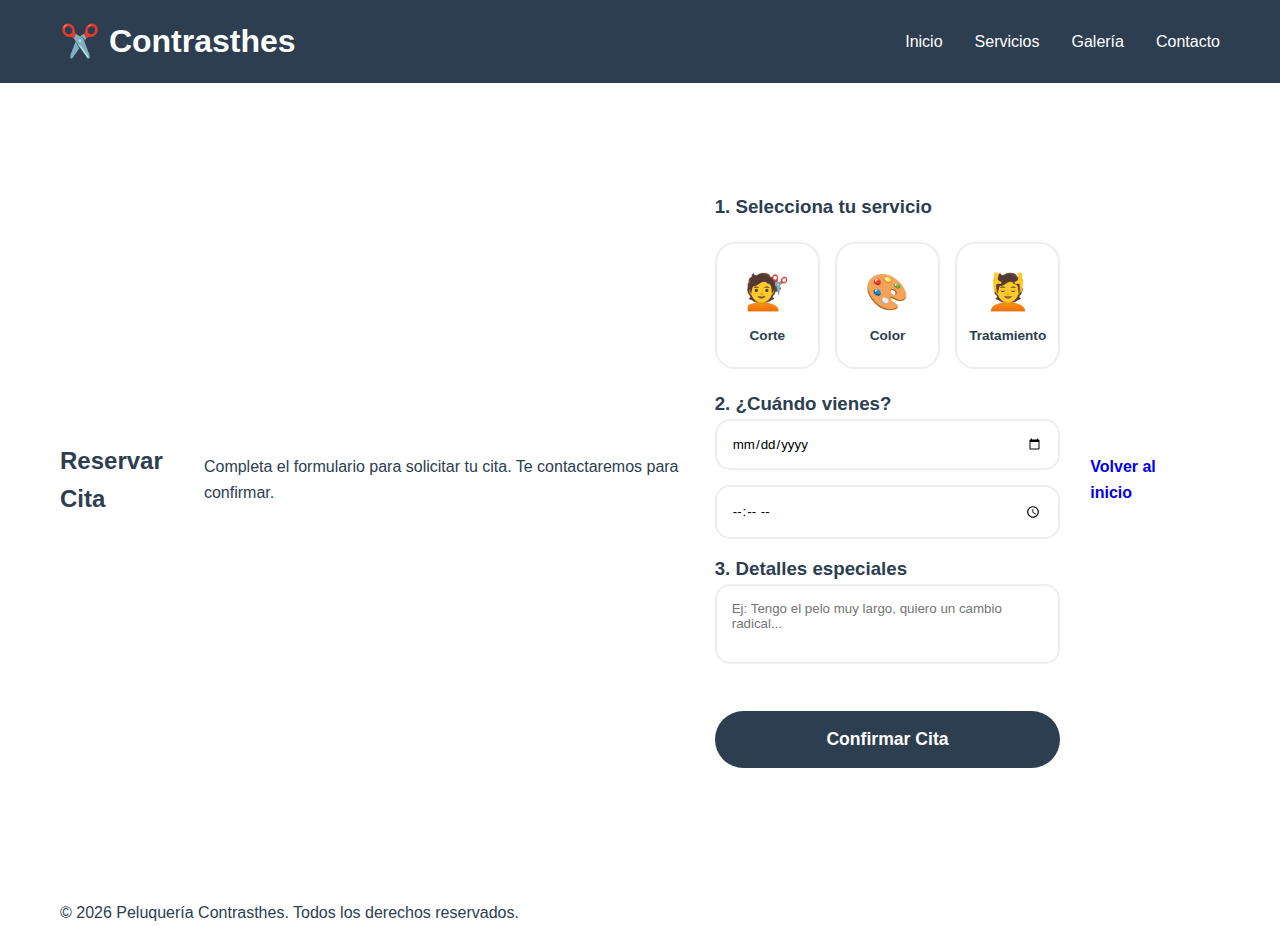
<file: docs/public/reserva.html>
<!DOCTYPE html>
<html lang="es">
<head>
	<meta charset="UTF-8">
	<meta name="viewport" content="width=device-width, initial-scale=1.0">
	<title>Reservar Cita — Peluquería Contrasthes</title>
	<link rel="stylesheet" href="../CSS/index.css">
</head>
<body>
	<nav class="navbar">
		<div class="container">
			<div class="navbar-brand"><h1>✂️ Contrasthes</h1></div>
			<ul class="nav-links">
				<li><a href="../index.html#inicio">Inicio</a></li>
				<li><a href="../index.html#servicios">Servicios</a></li>
				<li><a href="../index.html#galeria">Galería</a></li>
				<li><a href="../index.html#contacto">Contacto</a></li>
			</ul>
		</div>
	</nav>

	<section class="reserva container">
		<h2>Reservar Cita</h2>
		<p>Completa el formulario para solicitar tu cita. Te contactaremos para confirmar.</p>

		<form id="reserva-form" class="formulario-clue" onsubmit="handleSubmit(event)">
		
		<h3>1. Selecciona tu servicio</h3>
		<div class="clue-grid">
			<label class="clue-card">
				<input type="radio" name="servicio" value="corte" required>
				<div class="card-content">
					<span class="icon">💇</span>
					<span class="label">Corte</span>
				</div>
			</label>
			<label class="clue-card">
				<input type="radio" name="servicio" value="tinte">
				<div class="card-content">
					<span class="icon">🎨</span>
					<span class="label">Color</span>
				</div>
			</label>
			<label class="clue-card">
				<input type="radio" name="servicio" value="tratamiento">
				<div class="card-content">
					<span class="icon">💆</span>
					<span class="label">Tratamiento</span>
				</div>
			</label>
		</div>

		<h3>2. ¿Cuándo vienes?</h3>
		<div class="clue-datetime">
			<input type="date" name="fecha" class="clue-input-inline" required>
			<input type="time" name="hora" class="clue-input-inline" required>
		</div>

		<h3>3. Detalles especiales</h3>
		<textarea name="mensaje" placeholder="Ej: Tengo el pelo muy largo, quiero un cambio radical..." rows="3"></textarea>

		<button type="submit" class="btn-guardar-clue">Confirmar Cita</button>
	</form>

		<p><a href="../index.html" class="btn">Volver al inicio</a></p>
	</section>

	<footer class="footer">
		<div class="container">
			<p>&copy; 2026 Peluquería Contrasthes. Todos los derechos reservados.</p>
		</div>
	</footer>

	<script>
		function handleSubmit(e){
			e.preventDefault();
			const form = document.getElementById('reserva-form');
			const data = Object.fromEntries(new FormData(form).entries());
			alert('Reserva solicitada. Revisaremos y te confirmaremos por email o teléfono.\n\n' + JSON.stringify(data, null, 2));
			form.reset();
		}
	</script>
</body>
</html>
</file>
<file: docs/CSS/index.css>
/* ===================== 1. RESET Y VARIABLES ===================== */
* {
    margin: 0;
    padding: 0;
    box-sizing: border-box;
}

:root {
    --primary-color: #2c3e50;    /* Azul oscuro */
    --secondary-color: #e74c3c;  /* Rojo Clue */
    --accent-color: #f39c12;     /* Naranja */
    --bg-clue: #ffffff;
    --border-clue: #eee;
    --border-radius: 12px;
}

body {
    font-family: 'Segoe UI', Roboto, Helvetica, Arial, sans-serif;
    line-height: 1.6;
    color: var(--primary-color);
    background-color: var(--bg-clue);
}

.container {
    max-width: 1200px;
    margin: 0 auto;
    padding: 0 20px;
}

/* ===================== 2. NAVBAR Y NAVEGACIÓN ===================== */
.navbar {
    background-color: var(--primary-color);
    color: white;
    padding: 1rem 0;
    position: fixed;
    top: 0;
    width: 100%;
    z-index: 1000;
}

.navbar .container {
    display: flex;
    justify-content: space-between;
    align-items: center;
}

.nav-links {
    display: flex;
    list-style: none;
    gap: 2rem;
}

.nav-links a {
    color: white;
    text-decoration: none;
    font-weight: 500;
}

/* ===================== HERO ===================== */

.hero {
    margin-top: 80px;
    background: linear-gradient(135deg, var(--primary-color) 0%, var(--secondary-color) 100%);
    color: white;
    padding: 120px 20px;
    text-align: center;
    min-height: 60vh;
    display: flex;
    align-items: center;
    justify-content: center;
}

.hero-content h2 {
    font-size: 3rem;
    margin-bottom: 1rem;
}

.hero-content p {
    font-size: 1.3rem;
    margin-bottom: 2rem;
}

/* ===================== BOTONES ===================== */

.btn {
    padding: 12px 30px;
    border-radius: var(--border-radius);
    text-decoration: none;
    font-weight: bold;
    display: inline-block;
    transition: 0.3s;
}

.btn-primary {
    background-color: var(--accent-color);
    color: white;
}

.btn-primary:hover {
    background-color: var(--secondary-color);
}

/* ===================== SERVICIOS ===================== */

.servicios {
    padding: 80px 20px;
    background-color: #f8f9fa;
}

.servicios h2 {
    text-align: center;
    margin-bottom: 3rem;
}

.servicios-grid {
    display: grid;
    grid-template-columns: repeat(auto-fit, minmax(280px, 1fr));
    gap: 2rem;
}

.servicio-card {
    background: white;
    padding: 2rem;
    border-radius: var(--border-radius);
    text-align: center;
    box-shadow: 0 4px 6px rgba(0, 0, 0, 0.1);
}

/* ===================== GALERÍA ===================== */

.galeria {
    padding: 80px 20px;
    background-color: white;
}

.galeria-grid {
    display: grid;
    grid-template-columns: repeat(auto-fit, minmax(250px, 1fr));
    gap: 1.5rem;
}

/* ===================== CONTACTO ===================== */

.contacto {
    padding: 80px 20px;
    background-color: #f8f9fa;
}

.contacto-content {
    display: grid;
    grid-template-columns: 1fr 1fr;
    gap: 3rem;
}

/* ===================== 3. PÁGINA DE RESERVA (ESTILO CLUE) ===================== */

/* Fondo general de la subpágina */
.body-reserva {
    background-color: #f0f2f5; 
}

/* Contenedor principal centrado */
.reserva.container {
    padding-top: 140px;
    padding-bottom: 80px;
    display: flex;
    justify-content: center;
    align-items: center;
    min-height: 100vh;
}

/* La tarjeta principal (App Container) */
.clue-stepper {
    background: white;
    width: 100%;
    max-width: 480px;
    padding: 40px;
    border-radius: 40px;
    box-shadow: 0 20px 40px rgba(0,0,0,0.08);
    border: 1px solid rgba(0,0,0,0.05);
}

/* Encabezados de los pasos */
.step h3 {
    text-align: center;
    margin-bottom: 25px;
    color: var(--primary-color);
    font-size: 1.2rem;
    text-transform: uppercase;
    letter-spacing: 1px;
}

/* --- CALENDARIO DINÁMICO --- */
.clue-calendar-header {
    display: flex;
    justify-content: center;
    gap: 10px;
    margin-bottom: 20px;
}

.clue-calendar-header select {
    background: #f8f9fa;
    border: 2px solid #eee;
    padding: 8px 15px;
    border-radius: 12px;
    font-family: inherit;
    font-weight: bold;
    color: var(--primary-color);
    cursor: pointer;
    outline: none;
    transition: 0.3s;
}

.clue-calendar-header select:focus {
    border-color: var(--secondary-color);
}

.clue-calendar-grid {
    display: grid;
    grid-template-columns: repeat(7, 1fr);
    gap: 8px;
    margin-bottom: 20px;
    background: #f9f9f9;
    padding: 15px;
    border-radius: 20px;
}

.day-name {
    font-size: 0.7rem;
    font-weight: bold;
    color: #999;
    text-align: center;
}

.day {
    aspect-ratio: 1;
    display: flex;
    align-items: center;
    justify-content: center;
    font-size: 0.9rem;
    border-radius: 50%;
    cursor: pointer;
    transition: 0.2s;
}

.day:hover:not(.empty) { background: #eee; }

.day.selected {
    background: var(--secondary-color) !important;
    color: white !important;
    font-weight: bold;
    transform: scale(1.1);
    box-shadow: 0 5px 10px rgba(231, 76, 60, 0.2);
}

.day.empty { cursor: default; }

/* --- SELECTOR DE HORA (CHIPS) --- */
.clue-time-section {
    margin-top: 25px;
    text-align: center;
}

.time-label {
    font-size: 0.9rem;
    color: #888;
    margin-bottom: 15px;
}

.time-grid {
    display: grid;
    grid-template-columns: repeat(3, 1fr);
    gap: 10px;
}

.time-chip {
    background: white;
    border: 2px solid #eee;
    padding: 12px;
    border-radius: 15px;
    font-family: inherit;
    font-size: 0.9rem;
    font-weight: bold;
    color: var(--primary-color);
    cursor: pointer;
    transition: 0.3s;
}

.time-chip:hover { border-color: var(--secondary-color); }

.time-chip.selected {
    background: var(--secondary-color) !important;
    color: white !important;
    border-color: var(--secondary-color) !important;
    box-shadow: 0 5px 15px rgba(231, 76, 60, 0.3);
}

/* --- REJILLA DE SERVICIOS --- */
.clue-grid {
    display: grid;
    grid-template-columns: repeat(3, 1fr);
    gap: 15px;
    margin: 20px 0;
}

.clue-card input { display: none; }

.card-content {
    display: flex;
    flex-direction: column;
    align-items: center;
    padding: 20px 10px;
    border: 2px solid #eee;
    border-radius: 20px;
    cursor: pointer;
    transition: all 0.3s cubic-bezier(0.175, 0.885, 0.32, 1.275);
    background: white;
}

.card-content .icon { font-size: 2.2rem; margin-bottom: 5px; }
.card-content .label { font-size: 0.85rem; font-weight: bold; }

.clue-card input:checked + .card-content {
    border-color: var(--secondary-color);
    background-color: #fff5f4;
    transform: scale(1.05);
    box-shadow: 0 10px 20px rgba(231, 76, 60, 0.1);
}

/* --- INPUTS Y TEXTAREAS --- */
.clue-input-inline, textarea {
    width: 100%;
    padding: 15px;
    border: 2px solid #eee;
    border-radius: 15px;
    font-family: inherit;
    margin-bottom: 15px;
    outline: none;
}

textarea { resize: none; min-height: 80px; }

/* --- CUADRO DE ATENCIÓN ESPECIAL --- */
.atencion-especial {
    margin-top: 30px;
    padding: 20px;
    background-color: #fef9e7;
    border-left: 5px solid var(--accent-color);
    border-radius: 15px;
    text-align: center;
}

.atencion-especial p { font-size: 0.9rem; font-weight: 600; color: var(--primary-color); margin-bottom: 5px; }
.atencion-especial a { color: var(--secondary-color); font-weight: bold; text-decoration: none; }

/* --- BOTONES DE NAVEGACIÓN --- */
.btn-clue-next, .btn-guardar-clue {
    width: 100%;
    margin-top: 25px;
    padding: 18px;
    border-radius: 50px;
    font-weight: bold;
    font-size: 1.1rem;
    cursor: pointer;
    transition: 0.3s;
    border: none;
}

.btn-clue-next {
    background: transparent;
    border: 2px solid var(--primary-color);
    color: var(--primary-color);
}

.btn-clue-next:hover {
    background: var(--primary-color);
    color: white;
}

.btn-guardar-clue {
    background: var(--primary-color);
    color: white;
}

/* --- ANIMACIONES Y RESPONSIVE --- */
.step { animation: slideUp 0.6s cubic-bezier(0.23, 1, 0.32, 1); }

@keyframes slideUp {
    from { opacity: 0; transform: translateY(30px); }
    to { opacity: 1; transform: translateY(0); }
}

@media (max-width: 480px) {
    .clue-grid, .time-grid { grid-template-columns: repeat(2, 1fr); }
    .clue-stepper { padding: 25px; }
}
</file>
